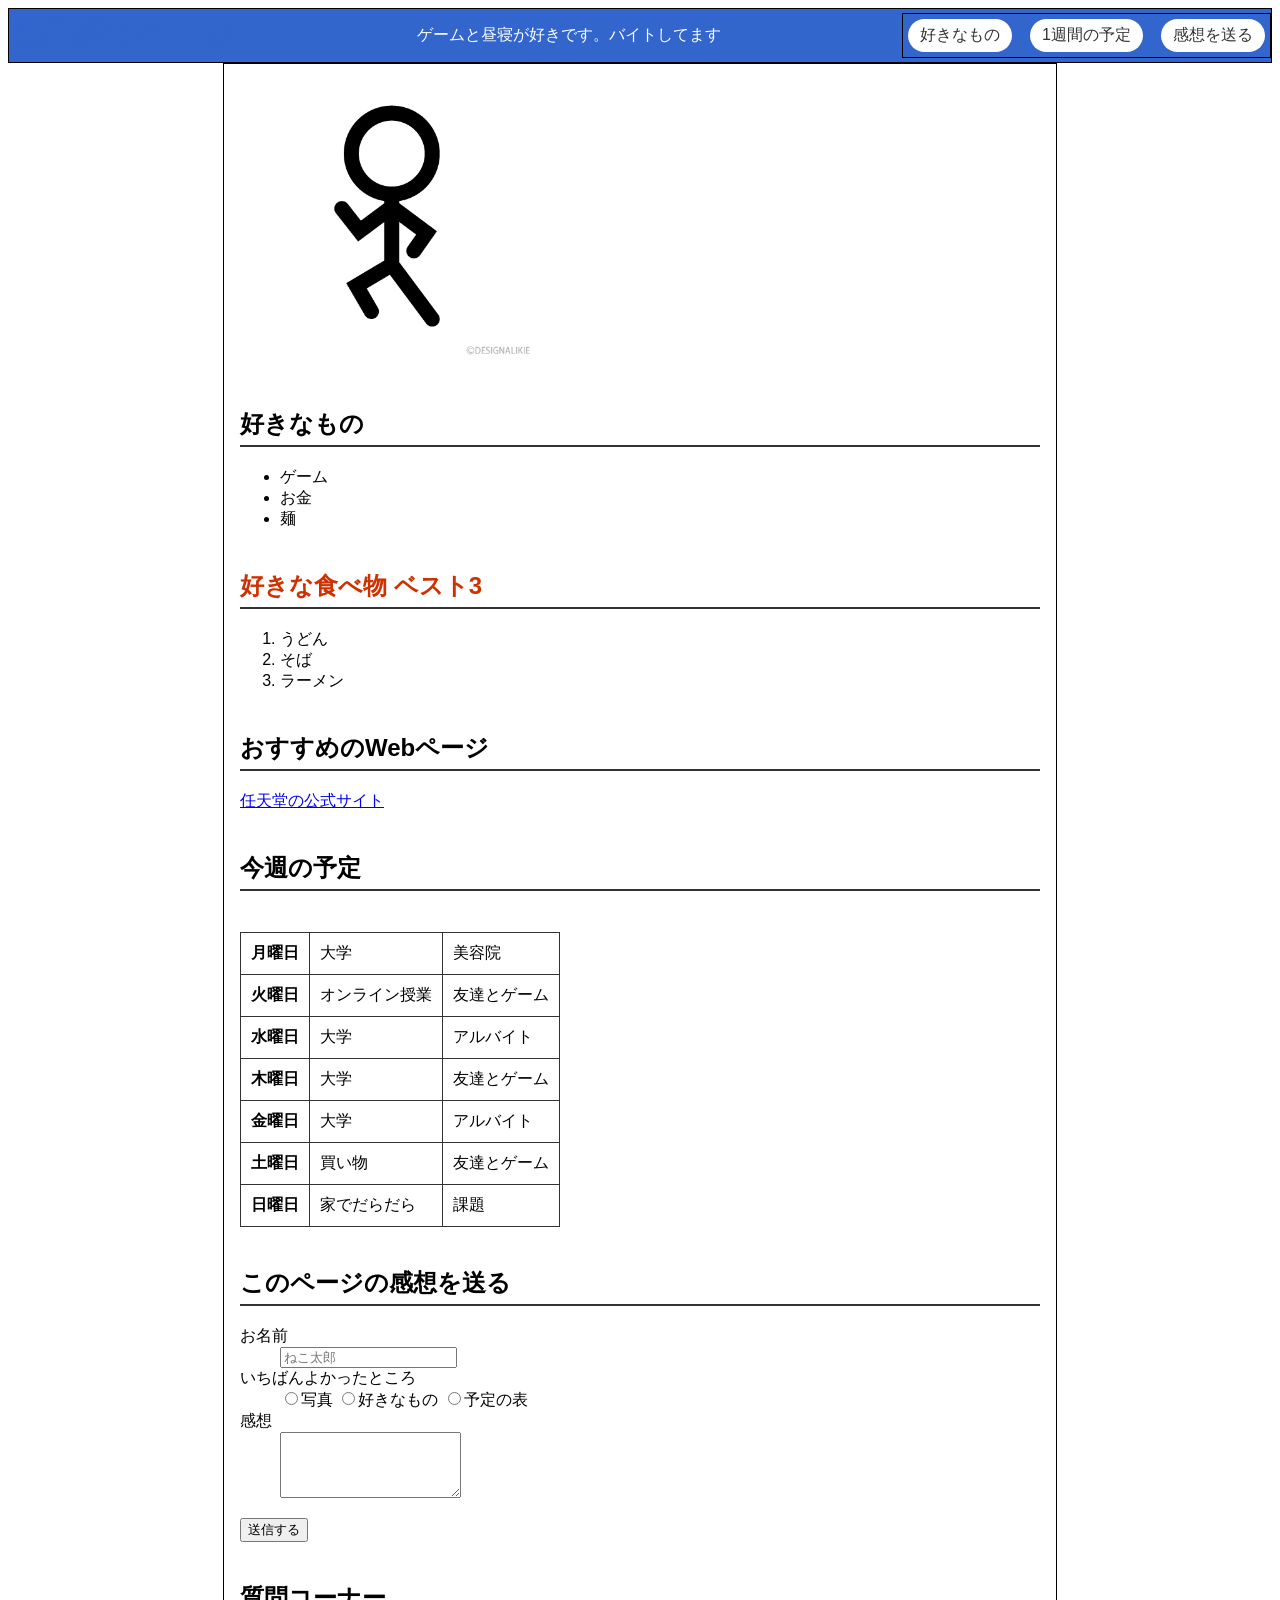
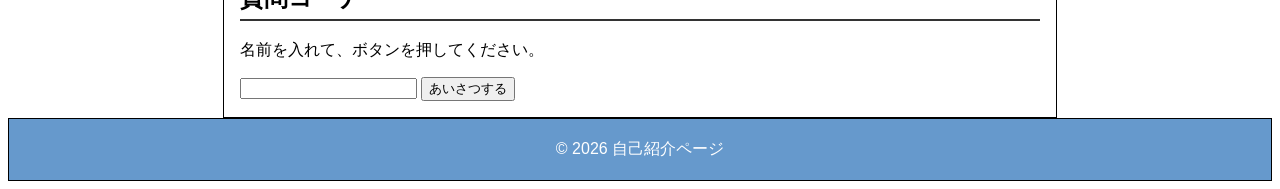
<file: index.html>
<!DOCTYPE html>
<html lang="ja">
<head>
    <meta charset="UTF-8">
    <meta name="viewport" content="width=device-width, initial-scale=1.0">
    <title>Document</title>
    <link rel="stylesheet" href="css/style.css">
</head>
<body>
      <header>
        <h1>自己紹介ページ</h1>
    <p>ゲームと昼寝が好きです。バイトしてます</p>
    <nav>
            <a href="#favorite">好きなもの</a>
            <a href="#schedule">1週間の予定</a>
            <a href="#form">感想を送る</a>
        </nav>
    </header>
 <main>
    <img src="img/21827.png" alt="棒人間の画像" width="300">
<h2 id="favorite">好きなもの</h2>
<ul>
     <li>ゲーム</li>
    <li>お金</li>
    <li>麺</li>
</ul>
 <h2 class="favorite">好きな食べ物 ベスト3</h2>
<ol>
    <li>うどん</li>
    <li>そば</li>
    <li>ラーメン</li>
</ol>
<h2>おすすめのWebページ</h2>
    <p>
        <a href="https://www.nintendo.com/jp/">
            任天堂の公式サイト
        </a>
    </p>
   <h2 id="schedule">今週の予定</h2>
<table>
    <tr>
        <th>月曜日</th>
        <td>大学</td>
        <td>美容院</td>
    </tr>
    <tr>
        <th>火曜日</th>
        <td>オンライン授業</td>
        <td>友達とゲーム</td>
    </tr>
　　<tr>
        <th>水曜日</th>
        <td>大学</td>
        <td>アルバイト</td>
    </tr>
　　<tr>
        <th>木曜日</th>
        <td>大学</td>
        <td>友達とゲーム</td>
    </tr>
　　<tr>
        <th>金曜日</th>
        <td>大学</td>
        <td>アルバイト</td>
    </tr>
    <tr>
        <th>土曜日</th>
        <td>買い物</td>
        <td>友達とゲーム</td>
    </tr>
　　<tr>
        <th>日曜日</th>
        <td>家でだらだら</td>
        <td>課題</td>
    </tr>
</table>
<h2 id="form">このページの感想を送る</h2>
<form method="get">
    <dl>
        <dt><label for="name">お名前</label></dt>
<dd>
    <input type="text" id="name" name="name"
           required placeholder="ねこ太郎">
</dd>
        <dt>いちばんよかったところ</dt>
        <dd>
            <label><input type="radio" name="best" value="photo">写真</label>
            <label><input type="radio" name="best" value="list">好きなもの</label>
            <label><input type="radio" name="best" value="table">予定の表</label>
        </dd>
        <dt><label for="comment">感想</label></dt>
        <dd><textarea id="comment" name="comment" rows="4"></textarea></dd>
    </dl>
    <button type="submit">送信する</button>
</form>
<h2 id="ask">質問コーナー</h2>
<p>名前を入れて、ボタンを押してください。</p>
<input type="text" id="guest-name">
<button onclick="greet()">あいさつする</button>
<p id="reply"></p>
</main>
 <footer>
        © 2026 自己紹介ページ
    </footer>
   <script src="js/main.js"></script>
</body>
</html>
</file>
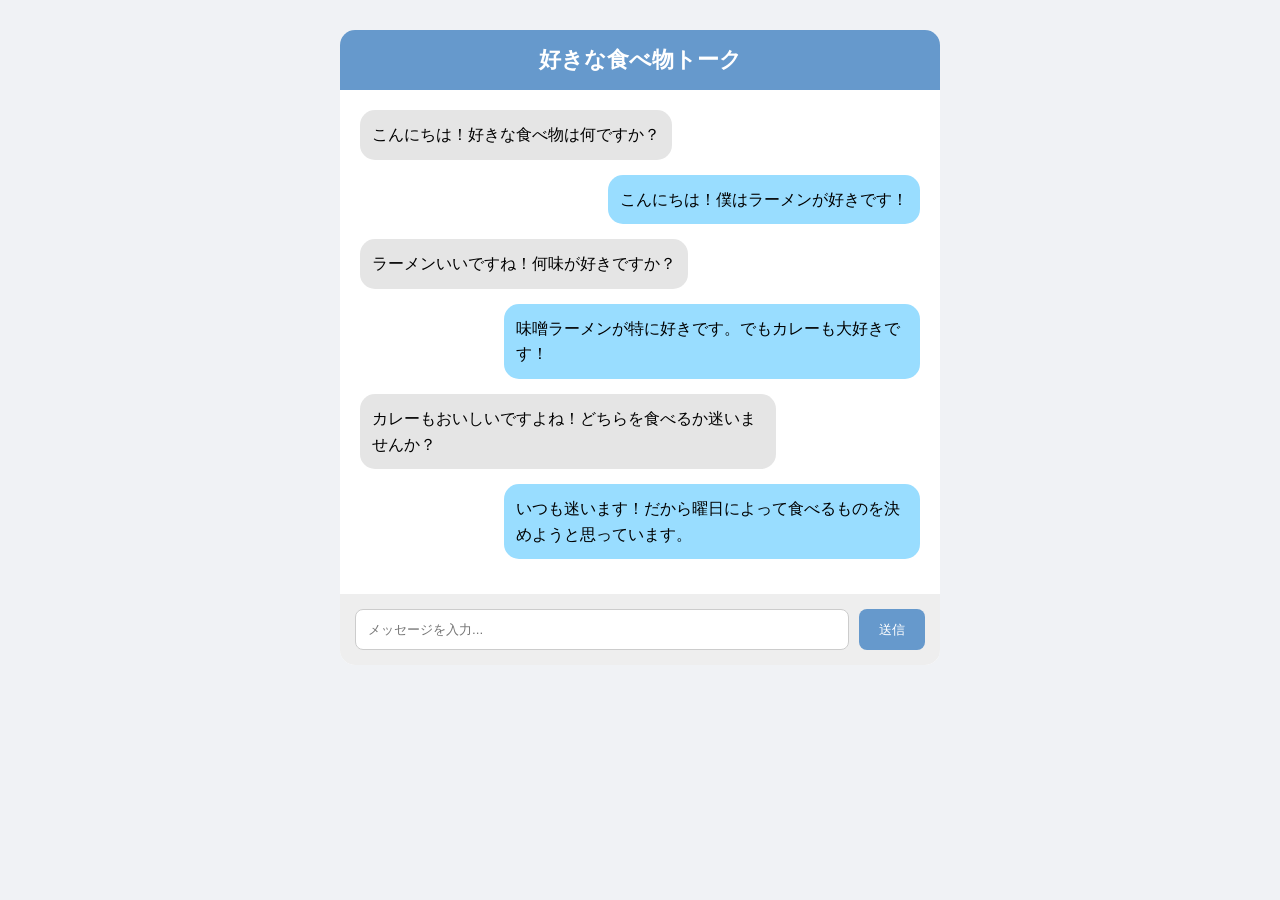
<file: chat.html>
<!DOCTYPE html>
<html lang="ja">
<head>
    <meta charset="UTF-8">
    <meta name="viewport" content="width=device-width, initial-scale=1.0">
    <title>好きな食べ物チャット</title>
    <link rel="stylesheet" href="css/chat.css">
</head>
<body>

    <div class="chat-container">

        <header>
            <h1>好きな食べ物トーク</h1>
        </header>

        <main class="chat-area">

            <div class="message-row left">
                <div class="message">
                    こんにちは！好きな食べ物は何ですか？
                </div>
            </div>

            <div class="message-row right">
                <div class="message">
                    こんにちは！僕はラーメンが好きです！
                </div>
            </div>

            <div class="message-row left">
                <div class="message">
                    ラーメンいいですね！何味が好きですか？
                </div>
            </div>

            <div class="message-row right">
                <div class="message">
                    味噌ラーメンが特に好きです。でもカレーも大好きです！
                </div>
            </div>

            <div class="message-row left">
                <div class="message">
                    カレーもおいしいですよね！どちらを食べるか迷いませんか？
                </div>
            </div>

            <div class="message-row right">
                <div class="message">
                    いつも迷います！だから曜日によって食べるものを決めようと思っています。
                </div>
            </div>

        </main>

        <footer>
            <input type="text" placeholder="メッセージを入力...">
            <button>送信</button>
        </footer>

    </div>

</body>
</html>
</file>
<file: css/style.css>
h1 {
    color: #ff0000;
}
/* ページ全体 */
body {
    font-family: Arial, sans-serif;
}

/* 大見出し */
h1 {
    color: #3366cc;
    font-size: 32px;
}

/* 小見出し */
h2 {
    border-bottom: 2px solid #333333;
    padding-bottom: 5px;
}
table, th, td {
    border: 1px solid #333333;
    border-collapse: collapse;
}
.favorite {
    color: #cc3300;
    font-weight: bold;
}
header, main, footer, nav {
    border: 1px solid #000000;
}
main {
    max-width: 800px;
    margin: 0 auto;
    padding: 0 16px;
}
header {
    background-color: #3366cc;
    color: white;
    display: flex;
    justify-content: space-between;
    align-items: center;
}
footer {
    background-color: #6699cc;
    padding: 20px;
    color: white;
    text-align: center;
}

nav a {
    display: inline-block;
    padding: 6px 12px;
    background-color: #ffffff;
    border-radius: 999px;
    color: #333333;
    text-decoration: none;
    margin: 5px;
}
h2 {
    margin-top: 40px;
}

th, td {
    padding: 10px;
}
nav {
    display: flex;
    gap: 8px;
    flex-wrap: wrap;
}
header h1 {
    margin: 0;
}
@media (max-width: 600px) {
    header {
        flex-direction: column;
        align-items: flex-start;
        gap: 8px;
    }
}
</file>
<file: css/chat.css>
body {
    margin: 0;
    padding: 0;
    background-color: #f0f2f5;
    font-family: sans-serif;
}

.chat-container {
    width: 90%;
    max-width: 600px;
    margin: 30px auto;
    background-color: white;
    border-radius: 15px;
    overflow: hidden;
}

header {
    background-color: #6699cc;
    color: white;
    text-align: center;
    padding: 15px;
}

header h1 {
    font-size: 22px;
    margin: 0;
}

.chat-area {
    padding: 20px;
    min-height: 400px;
}

.message-row {
    display: flex;
    margin-bottom: 15px;
}

.left {
    justify-content: flex-start;
}

.right {
    justify-content: flex-end;
}

.message {
    padding: 12px;
    border-radius: 15px;
    max-width: 70%;
    line-height: 1.6;
}

.left .message {
    background-color: #e5e5e5;
}

.right .message {
    background-color: #99ddff;
}

footer {
    display: flex;
    padding: 15px;
    background-color: #eeeeee;
    gap: 10px;
}

input {
    flex: 1;
    padding: 12px;
    border: 1px solid #cccccc;
    border-radius: 8px;
}

button {
    padding: 10px 20px;
    background-color: #6699cc;
    color: white;
    border: none;
    border-radius: 8px;
}
</file>
